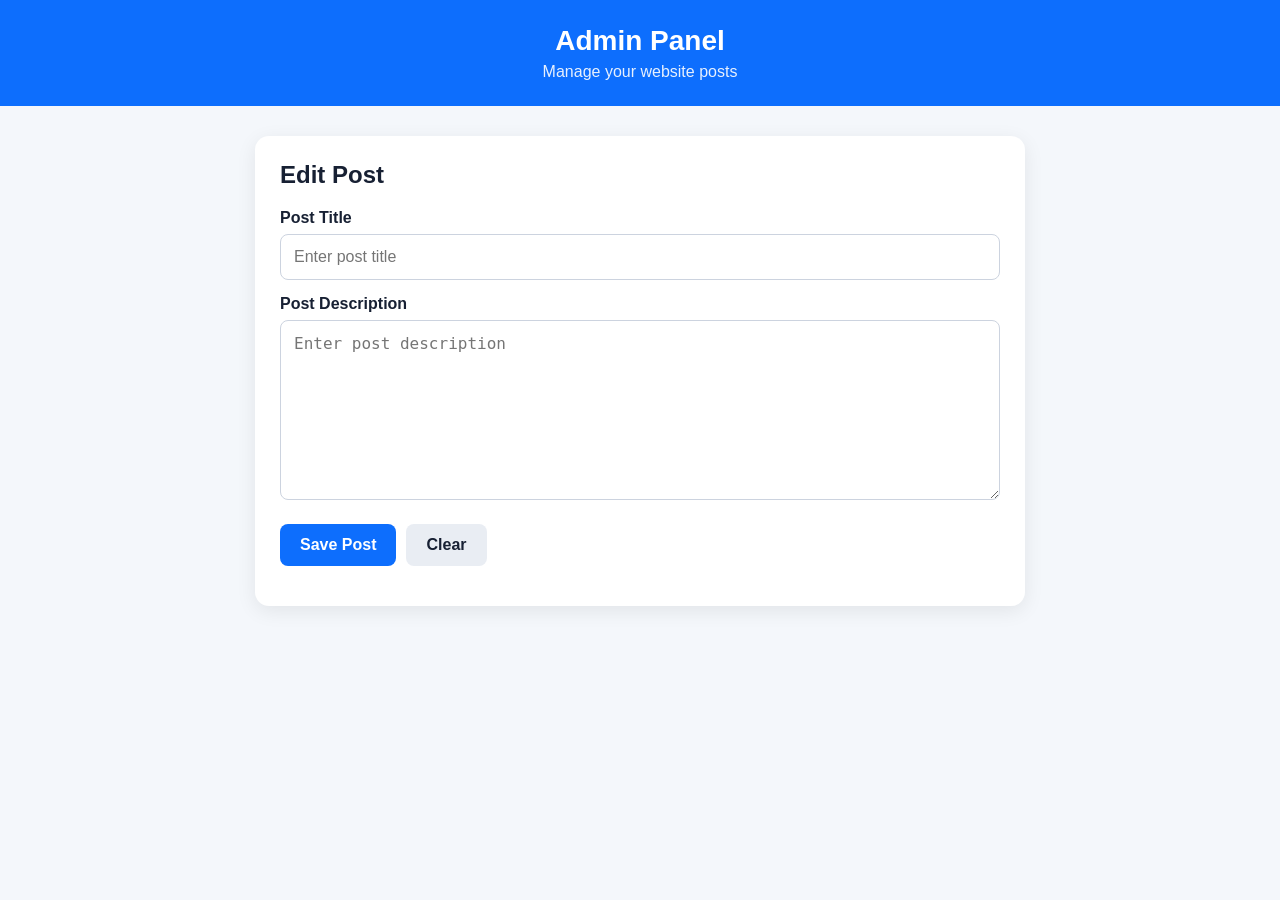
<file: admin/index.html>
<!DOCTYPE html>
<html lang="en">
<head>
  <meta charset="UTF-8">
  <meta name="viewport" content="width=device-width, initial-scale=1.0">

  <title>Admin Panel</title>

  <link rel="stylesheet" href="admin.css">
</head>

<body>

  <div class="admin-container">

    <header class="admin-header">
      <h1>Admin Panel</h1>
      <p>Manage your website posts</p>
    </header>

    <main class="admin-main">

      <section class="post-editor">

        <h2>Edit Post</h2>

        <label for="postTitle">Post Title</label>
        <input
          type="text"
          id="postTitle"
          placeholder="Enter post title"
        >

        <label for="postDescription">Post Description</label>
        <textarea
          id="postDescription"
          rows="8"
          placeholder="Enter post description"
        ></textarea>

        <div class="button-group">
          <button id="savePost">Save Post</button>
          <button id="clearPost">Clear</button>
        </div>

        <p id="statusMessage"></p>

      </section>

    </main>

  </div>

  <script src="admin.js"></script>

</body>
</html>
</file>
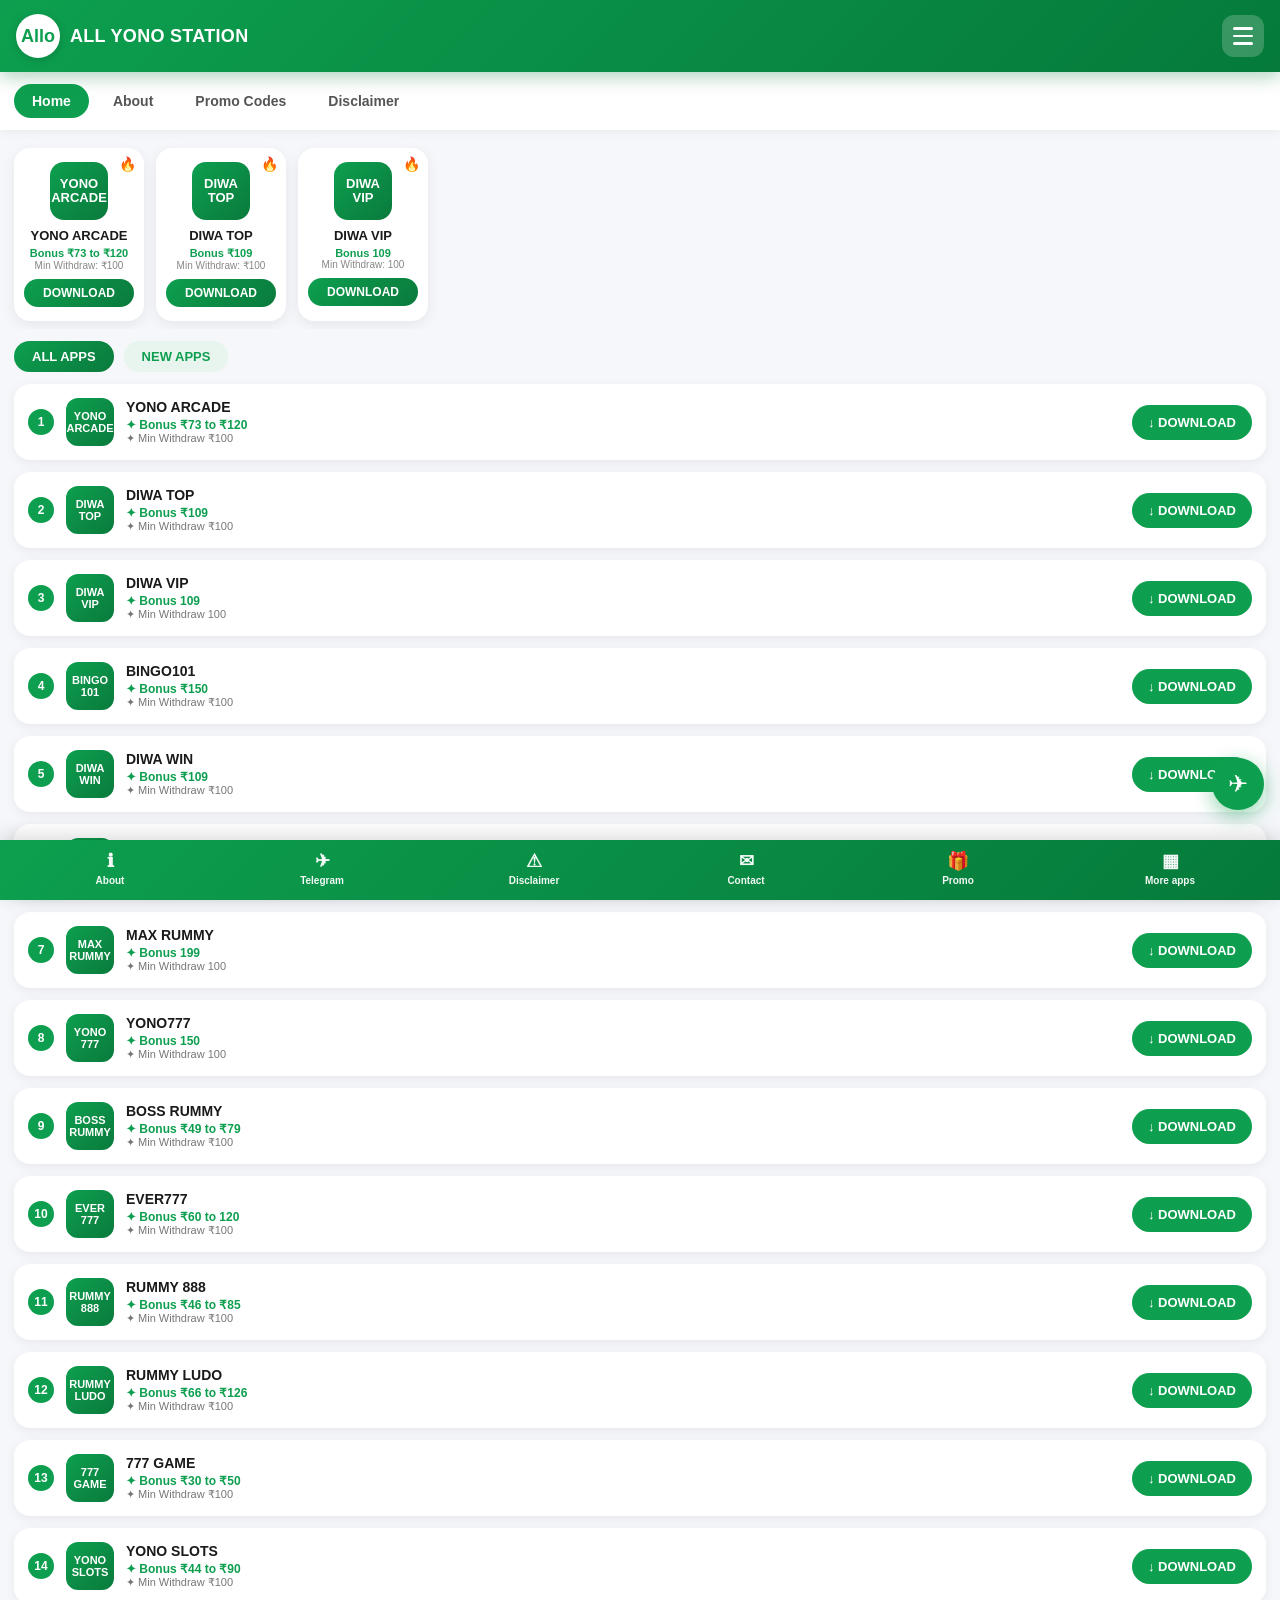
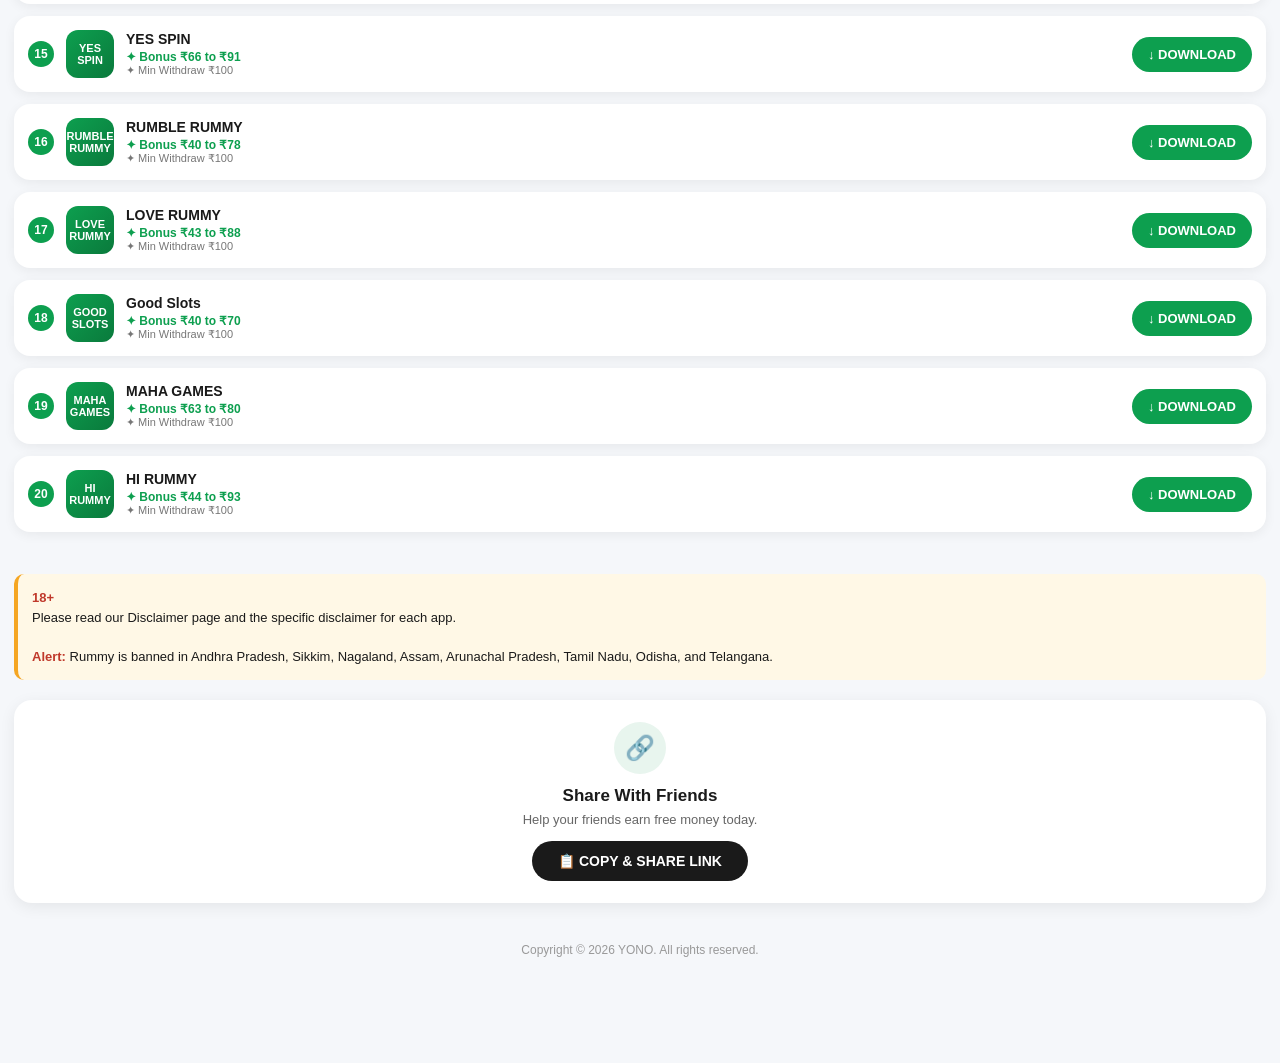
<file: allo-yono-green.html>
<!DOCTYPE html>
<html lang="en">
<head>
  <meta charset="UTF-8">
  <meta name="viewport" content="width=device-width, initial-scale=1.0, maximum-scale=1.0, user-scalable=no">
  <title>All Yono Station - Green</title>
  <style>
    * {
      box-sizing: border-box;
      margin: 0;
      padding: 0;
    }

    body {
      font-family: -apple-system, BlinkMacSystemFont, "Segoe UI", Roboto, Arial, sans-serif;
      background: #f5f7fa;
      color: #1a1a1a;
      padding-bottom: 90px;
    }

    /* Header - Green like photo */
    .header {
      background: linear-gradient(135deg, #0d9f4f, #057a3a);
      padding: 14px 16px;
      display: flex;
      align-items: center;
      justify-content: space-between;
      position: sticky;
      top: 0;
      z-index: 100;
      box-shadow: 0 4px 18px rgba(5, 122, 58, 0.35);
    }

    .logo-wrap {
      display: flex;
      align-items: center;
      gap: 10px;
    }

    .logo {
      width: 44px;
      height: 44px;
      border-radius: 50%;
      background: white;
      display: flex;
      align-items: center;
      justify-content: center;
      font-weight: 900;
      font-size: 18px;
      color: #0d9f4f;
      box-shadow: 0 2px 8px rgba(0,0,0,0.15);
    }

    .site-title {
      color: white;
      font-size: 18px;
      font-weight: 800;
      letter-spacing: 0.3px;
    }

    .menu-btn {
      width: 42px;
      height: 42px;
      border-radius: 12px;
      background: rgba(255,255,255,0.2);
      display: flex;
      flex-direction: column;
      justify-content: center;
      align-items: center;
      gap: 5px;
      border: none;
      cursor: pointer;
    }

    .menu-btn span {
      width: 20px;
      height: 2.5px;
      background: white;
      border-radius: 3px;
    }

    /* Nav tabs */
    .nav {
      background: white;
      display: flex;
      gap: 6px;
      padding: 12px 14px;
      overflow-x: auto;
      box-shadow: 0 2px 10px rgba(0,0,0,0.06);
      position: sticky;
      top: 72px;
      z-index: 90;
    }

    .nav a {
      text-decoration: none;
      padding: 9px 18px;
      border-radius: 25px;
      font-size: 14px;
      font-weight: 700;
      color: #555;
      white-space: nowrap;
      transition: 0.2s;
    }

    .nav a.active {
      background: #0d9f4f;
      color: white;
    }

    /* Featured cards */
    .featured {
      display: flex;
      gap: 12px;
      padding: 18px 14px 8px;
      overflow-x: auto;
    }

    .feat-card {
      min-width: 130px;
      background: white;
      border-radius: 16px;
      padding: 14px 10px;
      text-align: center;
      box-shadow: 0 4px 14px rgba(0,0,0,0.07);
      position: relative;
    }

    .feat-card .flame {
      position: absolute;
      top: 8px;
      right: 8px;
      font-size: 14px;
    }

    .feat-card .app-icon {
      width: 58px;
      height: 58px;
      border-radius: 14px;
      margin: 0 auto 8px;
      background: linear-gradient(135deg, #0d9f4f, #0a7a3c);
      display: flex;
      align-items: center;
      justify-content: center;
      color: white;
      font-weight: 900;
      font-size: 13px;
      text-align: center;
      line-height: 1.1;
    }

    .feat-card h4 {
      font-size: 13px;
      margin-bottom: 4px;
    }

    .feat-card .bonus {
      font-size: 11px;
      color: #0d9f4f;
      font-weight: 600;
    }

    .feat-card .minw {
      font-size: 10px;
      color: #888;
      margin-bottom: 8px;
    }

    .feat-card .dl-btn {
      display: block;
      background: linear-gradient(135deg, #0d9f4f, #0a7a3c);
      color: white;
      border: none;
      border-radius: 20px;
      padding: 7px 0;
      font-size: 12px;
      font-weight: 700;
      text-decoration: none;
    }

    /* Section tabs */
    .section-tabs {
      display: flex;
      gap: 10px;
      padding: 12px 14px;
    }

    .sec-tab {
      padding: 8px 18px;
      border-radius: 20px;
      font-size: 13px;
      font-weight: 700;
      border: none;
      cursor: pointer;
    }

    .sec-tab.active {
      background: linear-gradient(135deg, #0d9f4f, #0a7a3c);
      color: white;
    }

    .sec-tab:not(.active) {
      background: #e8f5ee;
      color: #0d9f4f;
    }

    /* App list */
    .app-list {
      padding: 0 14px 20px;
    }

    .app-item {
      background: white;
      border-radius: 16px;
      padding: 14px;
      display: flex;
      align-items: center;
      gap: 12px;
      margin-bottom: 12px;
      box-shadow: 0 3px 12px rgba(0,0,0,0.06);
    }

    .app-num {
      width: 26px;
      height: 26px;
      border-radius: 50%;
      background: #0d9f4f;
      color: white;
      font-size: 12px;
      font-weight: 800;
      display: flex;
      align-items: center;
      justify-content: center;
      flex-shrink: 0;
    }

    .app-icon-sm {
      width: 48px;
      height: 48px;
      border-radius: 12px;
      background: linear-gradient(135deg, #0d9f4f, #0a7a3c);
      display: flex;
      align-items: center;
      justify-content: center;
      color: white;
      font-weight: 900;
      font-size: 11px;
      text-align: center;
      line-height: 1.1;
      flex-shrink: 0;
    }

    .app-info {
      flex: 1;
      min-width: 0;
    }

    .app-info h3 {
      font-size: 14px;
      font-weight: 800;
      margin-bottom: 3px;
    }

    .app-info .bonus {
      font-size: 12px;
      color: #0d9f4f;
      font-weight: 600;
    }

    .app-info .minw {
      font-size: 11px;
      color: #777;
    }

    .dl-btn-main {
      background: #0d9f4f;
      color: white;
      border: none;
      border-radius: 22px;
      padding: 10px 16px;
      font-size: 13px;
      font-weight: 700;
      text-decoration: none;
      white-space: nowrap;
      display: flex;
      align-items: center;
      gap: 5px;
    }

    /* Bottom sections */
    .notice {
      margin: 10px 14px 20px;
      background: #fff8e6;
      border-left: 4px solid #f5a623;
      border-radius: 10px;
      padding: 14px;
      font-size: 13px;
      line-height: 1.5;
    }

    .notice strong {
      color: #c0392b;
    }

    .share-box {
      margin: 0 14px 24px;
      background: white;
      border-radius: 18px;
      padding: 22px 18px;
      text-align: center;
      box-shadow: 0 4px 16px rgba(0,0,0,0.07);
    }

    .share-box .icon {
      width: 52px;
      height: 52px;
      border-radius: 50%;
      background: #e8f5ee;
      display: flex;
      align-items: center;
      justify-content: center;
      margin: 0 auto 12px;
      font-size: 24px;
      color: #0d9f4f;
    }

    .share-box h3 {
      font-size: 17px;
      margin-bottom: 6px;
    }

    .share-box p {
      font-size: 13px;
      color: #666;
      margin-bottom: 14px;
    }

    .share-btn {
      display: inline-flex;
      align-items: center;
      gap: 8px;
      background: #1a1a1a;
      color: white;
      border: none;
      border-radius: 28px;
      padding: 12px 26px;
      font-size: 14px;
      font-weight: 700;
      text-decoration: none;
      cursor: pointer;
    }

    .footer {
      text-align: center;
      padding: 16px;
      font-size: 12px;
      color: #999;
    }

    /* Floating Telegram */
    .float-tg {
      position: fixed;
      bottom: 90px;
      right: 16px;
      width: 52px;
      height: 52px;
      border-radius: 50%;
      background: #0d9f4f;
      color: white;
      display: flex;
      align-items: center;
      justify-content: center;
      font-size: 24px;
      box-shadow: 0 6px 20px rgba(13, 159, 79, 0.45);
      text-decoration: none;
      z-index: 80;
    }

    /* Bottom nav */
    .bottom-nav {
      position: fixed;
      bottom: 0;
      left: 0;
      right: 0;
      background: linear-gradient(135deg, #0d9f4f, #057a3a);
      display: grid;
      grid-template-columns: repeat(6, 1fr);
      padding: 10px 4px 14px;
      z-index: 100;
      box-shadow: 0 -4px 20px rgba(0,0,0,0.15);
    }

    .bottom-nav a {
      display: flex;
      flex-direction: column;
      align-items: center;
      gap: 3px;
      color: white;
      text-decoration: none;
      font-size: 10px;
      font-weight: 600;
      opacity: 0.95;
    }

    .bottom-nav a span.icon {
      font-size: 18px;
    }

    /* Page sections (hidden by default) */
    .page {
      display: none;
    }

    .page.active {
      display: block;
    }

    .about-content, .promo-content, .disc-content {
      padding: 20px 16px;
    }

    .about-content h2, .promo-content h2, .disc-content h2 {
      font-size: 22px;
      margin-bottom: 14px;
      color: #0d9f4f;
    }

    .about-content p, .disc-content p {
      font-size: 14px;
      line-height: 1.65;
      margin-bottom: 12px;
      color: #333;
    }

    .promo-card {
      background: white;
      border-radius: 16px;
      padding: 18px;
      margin-bottom: 14px;
      box-shadow: 0 3px 12px rgba(0,0,0,0.06);
      text-align: center;
    }

    .promo-card h3 {
      color: #0d9f4f;
      font-size: 16px;
      margin-bottom: 8px;
    }

    .promo-card p {
      font-size: 13px;
      color: #555;
      margin-bottom: 12px;
    }

    .join-btn {
      display: inline-block;
      background: #0d9f4f;
      color: white;
      padding: 12px 28px;
      border-radius: 28px;
      font-weight: 700;
      text-decoration: none;
      font-size: 14px;
    }
  </style>
</head>
<body>

  <!-- Header -->
  <header class="header">
    <div class="logo-wrap">
      <div class="logo">Allo</div>
      <div class="site-title">ALL YONO STATION</div>
    </div>
    <button class="menu-btn" onclick="toggleMenu()">
      <span></span>
      <span></span>
      <span></span>
    </button>
  </header>

  <!-- Nav -->
  <nav class="nav" id="mainNav">
    <a href="#" class="active" onclick="showPage('home', this)">Home</a>
    <a href="#" onclick="showPage('about', this)">About</a>
    <a href="#" onclick="showPage('promo', this)">Promo Codes</a>
    <a href="#" onclick="showPage('disclaimer', this)">Disclaimer</a>
  </nav>

  <!-- HOME PAGE -->
  <div id="home" class="page active">

    <!-- Featured top 3 -->
    <div class="featured">
      <div class="feat-card">
        <span class="flame">🔥</span>
        <div class="app-icon">YONO<br>ARCADE</div>
        <h4>YONO ARCADE</h4>
        <div class="bonus">Bonus ₹73 to ₹120</div>
        <div class="minw">Min Withdraw: ₹100</div>
        <a href="#" class="dl-btn" onclick="alert('Download YONO ARCADE'); return false;">DOWNLOAD</a>
      </div>
      <div class="feat-card">
        <span class="flame">🔥</span>
        <div class="app-icon">DIWA<br>TOP</div>
        <h4>DIWA TOP</h4>
        <div class="bonus">Bonus ₹109</div>
        <div class="minw">Min Withdraw: ₹100</div>
        <a href="#" class="dl-btn" onclick="alert('Download DIWA TOP'); return false;">DOWNLOAD</a>
      </div>
      <div class="feat-card">
        <span class="flame">🔥</span>
        <div class="app-icon">DIWA<br>VIP</div>
        <h4>DIWA VIP</h4>
        <div class="bonus">Bonus 109</div>
        <div class="minw">Min Withdraw: 100</div>
        <a href="#" class="dl-btn" onclick="alert('Download DIWA VIP'); return false;">DOWNLOAD</a>
      </div>
    </div>

    <!-- Section tabs -->
    <div class="section-tabs">
      <button class="sec-tab active">ALL APPS</button>
      <button class="sec-tab">NEW APPS</button>
    </div>

    <!-- Full App List (data from allyonostation.com) -->
    <div class="app-list">
      <div class="app-item">
        <div class="app-num">1</div>
        <div class="app-icon-sm">YONO<br>ARCADE</div>
        <div class="app-info">
          <h3>YONO ARCADE</h3>
          <div class="bonus">✦ Bonus ₹73 to ₹120</div>
          <div class="minw">✦ Min Withdraw ₹100</div>
        </div>
        <a href="#" class="dl-btn-main" onclick="alert('Download YONO ARCADE'); return false;">↓ DOWNLOAD</a>
      </div>

      <div class="app-item">
        <div class="app-num">2</div>
        <div class="app-icon-sm">DIWA<br>TOP</div>
        <div class="app-info">
          <h3>DIWA TOP</h3>
          <div class="bonus">✦ Bonus ₹109</div>
          <div class="minw">✦ Min Withdraw ₹100</div>
        </div>
        <a href="#" class="dl-btn-main" onclick="alert('Download DIWA TOP'); return false;">↓ DOWNLOAD</a>
      </div>

      <div class="app-item">
        <div class="app-num">3</div>
        <div class="app-icon-sm">DIWA<br>VIP</div>
        <div class="app-info">
          <h3>DIWA VIP</h3>
          <div class="bonus">✦ Bonus 109</div>
          <div class="minw">✦ Min Withdraw 100</div>
        </div>
        <a href="#" class="dl-btn-main" onclick="alert('Download DIWA VIP'); return false;">↓ DOWNLOAD</a>
      </div>

      <div class="app-item">
        <div class="app-num">4</div>
        <div class="app-icon-sm">BINGO<br>101</div>
        <div class="app-info">
          <h3>BINGO101</h3>
          <div class="bonus">✦ Bonus ₹150</div>
          <div class="minw">✦ Min Withdraw ₹100</div>
        </div>
        <a href="#" class="dl-btn-main" onclick="alert('Download BINGO101'); return false;">↓ DOWNLOAD</a>
      </div>

      <div class="app-item">
        <div class="app-num">5</div>
        <div class="app-icon-sm">DIWA<br>WIN</div>
        <div class="app-info">
          <h3>DIWA WIN</h3>
          <div class="bonus">✦ Bonus ₹109</div>
          <div class="minw">✦ Min Withdraw ₹100</div>
        </div>
        <a href="#" class="dl-btn-main" onclick="alert('Download DIWA WIN'); return false;">↓ DOWNLOAD</a>
      </div>

      <div class="app-item">
        <div class="app-num">6</div>
        <div class="app-icon-sm">DIWA<br>GAMES</div>
        <div class="app-info">
          <h3>DIWA GAMES</h3>
          <div class="bonus">✦ Bonus ₹109</div>
          <div class="minw">✦ Min Withdraw ₹100</div>
        </div>
        <a href="#" class="dl-btn-main" onclick="alert('Download DIWA GAMES'); return false;">↓ DOWNLOAD</a>
      </div>

      <div class="app-item">
        <div class="app-num">7</div>
        <div class="app-icon-sm">MAX<br>RUMMY</div>
        <div class="app-info">
          <h3>MAX RUMMY</h3>
          <div class="bonus">✦ Bonus 199</div>
          <div class="minw">✦ Min Withdraw 100</div>
        </div>
        <a href="#" class="dl-btn-main" onclick="alert('Download MAX RUMMY'); return false;">↓ DOWNLOAD</a>
      </div>

      <div class="app-item">
        <div class="app-num">8</div>
        <div class="app-icon-sm">YONO<br>777</div>
        <div class="app-info">
          <h3>YONO777</h3>
          <div class="bonus">✦ Bonus 150</div>
          <div class="minw">✦ Min Withdraw 100</div>
        </div>
        <a href="#" class="dl-btn-main" onclick="alert('Download YONO777'); return false;">↓ DOWNLOAD</a>
      </div>

      <div class="app-item">
        <div class="app-num">9</div>
        <div class="app-icon-sm">BOSS<br>RUMMY</div>
        <div class="app-info">
          <h3>BOSS RUMMY</h3>
          <div class="bonus">✦ Bonus ₹49 to ₹79</div>
          <div class="minw">✦ Min Withdraw ₹100</div>
        </div>
        <a href="#" class="dl-btn-main" onclick="alert('Download BOSS RUMMY'); return false;">↓ DOWNLOAD</a>
      </div>

      <div class="app-item">
        <div class="app-num">10</div>
        <div class="app-icon-sm">EVER<br>777</div>
        <div class="app-info">
          <h3>EVER777</h3>
          <div class="bonus">✦ Bonus ₹60 to 120</div>
          <div class="minw">✦ Min Withdraw ₹100</div>
        </div>
        <a href="#" class="dl-btn-main" onclick="alert('Download EVER777'); return false;">↓ DOWNLOAD</a>
      </div>

      <div class="app-item">
        <div class="app-num">11</div>
        <div class="app-icon-sm">RUMMY<br>888</div>
        <div class="app-info">
          <h3>RUMMY 888</h3>
          <div class="bonus">✦ Bonus ₹46 to ₹85</div>
          <div class="minw">✦ Min Withdraw ₹100</div>
        </div>
        <a href="#" class="dl-btn-main" onclick="alert('Download RUMMY 888'); return false;">↓ DOWNLOAD</a>
      </div>

      <div class="app-item">
        <div class="app-num">12</div>
        <div class="app-icon-sm">RUMMY<br>LUDO</div>
        <div class="app-info">
          <h3>RUMMY LUDO</h3>
          <div class="bonus">✦ Bonus ₹66 to ₹126</div>
          <div class="minw">✦ Min Withdraw ₹100</div>
        </div>
        <a href="#" class="dl-btn-main" onclick="alert('Download RUMMY LUDO'); return false;">↓ DOWNLOAD</a>
      </div>

      <div class="app-item">
        <div class="app-num">13</div>
        <div class="app-icon-sm">777<br>GAME</div>
        <div class="app-info">
          <h3>777 GAME</h3>
          <div class="bonus">✦ Bonus ₹30 to ₹50</div>
          <div class="minw">✦ Min Withdraw ₹100</div>
        </div>
        <a href="#" class="dl-btn-main" onclick="alert('Download 777 GAME'); return false;">↓ DOWNLOAD</a>
      </div>

      <div class="app-item">
        <div class="app-num">14</div>
        <div class="app-icon-sm">YONO<br>SLOTS</div>
        <div class="app-info">
          <h3>YONO SLOTS</h3>
          <div class="bonus">✦ Bonus ₹44 to ₹90</div>
          <div class="minw">✦ Min Withdraw ₹100</div>
        </div>
        <a href="#" class="dl-btn-main" onclick="alert('Download YONO SLOTS'); return false;">↓ DOWNLOAD</a>
      </div>

      <div class="app-item">
        <div class="app-num">15</div>
        <div class="app-icon-sm">YES<br>SPIN</div>
        <div class="app-info">
          <h3>YES SPIN</h3>
          <div class="bonus">✦ Bonus ₹66 to ₹91</div>
          <div class="minw">✦ Min Withdraw ₹100</div>
        </div>
        <a href="#" class="dl-btn-main" onclick="alert('Download YES SPIN'); return false;">↓ DOWNLOAD</a>
      </div>

      <div class="app-item">
        <div class="app-num">16</div>
        <div class="app-icon-sm">RUMBLE<br>RUMMY</div>
        <div class="app-info">
          <h3>RUMBLE RUMMY</h3>
          <div class="bonus">✦ Bonus ₹40 to ₹78</div>
          <div class="minw">✦ Min Withdraw ₹100</div>
        </div>
        <a href="#" class="dl-btn-main" onclick="alert('Download RUMBLE RUMMY'); return false;">↓ DOWNLOAD</a>
      </div>

      <div class="app-item">
        <div class="app-num">17</div>
        <div class="app-icon-sm">LOVE<br>RUMMY</div>
        <div class="app-info">
          <h3>LOVE RUMMY</h3>
          <div class="bonus">✦ Bonus ₹43 to ₹88</div>
          <div class="minw">✦ Min Withdraw ₹100</div>
        </div>
        <a href="#" class="dl-btn-main" onclick="alert('Download LOVE RUMMY'); return false;">↓ DOWNLOAD</a>
      </div>

      <div class="app-item">
        <div class="app-num">18</div>
        <div class="app-icon-sm">GOOD<br>SLOTS</div>
        <div class="app-info">
          <h3>Good Slots</h3>
          <div class="bonus">✦ Bonus ₹40 to ₹70</div>
          <div class="minw">✦ Min Withdraw ₹100</div>
        </div>
        <a href="#" class="dl-btn-main" onclick="alert('Download Good Slots'); return false;">↓ DOWNLOAD</a>
      </div>

      <div class="app-item">
        <div class="app-num">19</div>
        <div class="app-icon-sm">MAHA<br>GAMES</div>
        <div class="app-info">
          <h3>MAHA GAMES</h3>
          <div class="bonus">✦ Bonus ₹63 to ₹80</div>
          <div class="minw">✦ Min Withdraw ₹100</div>
        </div>
        <a href="#" class="dl-btn-main" onclick="alert('Download MAHA GAMES'); return false;">↓ DOWNLOAD</a>
      </div>

      <div class="app-item">
        <div class="app-num">20</div>
        <div class="app-icon-sm">HI<br>RUMMY</div>
        <div class="app-info">
          <h3>HI RUMMY</h3>
          <div class="bonus">✦ Bonus ₹44 to ₹93</div>
          <div class="minw">✦ Min Withdraw ₹100</div>
        </div>
        <a href="#" class="dl-btn-main" onclick="alert('Download HI RUMMY'); return false;">↓ DOWNLOAD</a>
      </div>
    </div>

    <!-- Notice -->
    <div class="notice">
      <strong>18+</strong><br>
      Please read our Disclaimer page and the specific disclaimer for each app.<br><br>
      <strong>Alert:</strong> Rummy is banned in Andhra Pradesh, Sikkim, Nagaland, Assam, Arunachal Pradesh, Tamil Nadu, Odisha, and Telangana.
    </div>

    <!-- Share -->
    <div class="share-box">
      <div class="icon">🔗</div>
      <h3>Share With Friends</h3>
      <p>Help your friends earn free money today.</p>
      <button class="share-btn" onclick="copyLink()">📋 COPY & SHARE LINK</button>
    </div>

    <div class="footer">
      Copyright © 2026 YONO. All rights reserved.
    </div>
  </div>

  <!-- ABOUT PAGE -->
  <div id="about" class="page">
    <div class="about-content">
      <h2>About US</h2>
      <p><strong>Welcome to our platform,</strong> a comprehensive digital hub proudly created on January 01, 2026, with a clear vision to transform and elevate the way people interact with technology in their daily lives. Our platform is built with passion, innovation, and a deep understanding of modern digital needs. We aim to create an ecosystem where users can explore, discover, and access a wide range of applications effortlessly.</p>
      <p>In today’s fast-paced world, convenience and accessibility are essential, and we strive to deliver both in the most efficient way possible. At the core of our mission lies a strong commitment to empowering users.</p>
      <p>We focus on simplicity and usability. Our interface is clean and easy to navigate. Users can quickly search, discover, and download apps without any hassle.</p>
      <p>Security is another major pillar of our platform. We ensure that every application available meets safety standards. User data protection is always our top priority.</p>
      <p>Thanks for using allyonostation.com — we'll wait for your next visit 👀</p>
    </div>
  </div>

  <!-- PROMO PAGE -->
  <div id="promo" class="page">
    <div class="promo-content">
      <h2>Promo Codes</h2>
      <div class="promo-card">
        <h3>Claim Daily upto 100rs Code.</h3>
      </div>
      <div class="promo-card">
        <h3>Claim Daily upto 50rs Voucher Game Code.</h3>
      </div>
      <div class="promo-card">
        <p>JOIN OUR OFFICIAL YONOS CODES CHANNEL TO CLAIM DAILY CODES AND BIG VOUCHERS.</p>
        <p>ALL TIME CODES COMING OF ALL YONO APPS SO MUST DOWNLOAD ALL YONO APPS FROM OUR SITE TO INCREASE YOUR EARNING.</p>
        <a href="https://t.me/+3mUXD3RPAANhMDZl" class="join-btn" target="_blank">✈ JOIN NOW</a>
      </div>
    </div>
  </div>

  <!-- DISCLAIMER PAGE -->
  <div id="disclaimer" class="page">
    <div class="disc-content">
      <h2>Disclaimer</h2>
      <p><strong>User Responsibility and Financial Risk</strong></p>
      <p><strong>Risk of Financial Activities</strong><br>
      The Apps, particularly those involving financial transactions like betting games or investment platforms, may carry inherent risks including the potential for significant financial loss. You are solely responsible for any financial outcomes resulting from using these Apps.</p>
      <p><strong>Informed Decision-Making</strong><br>
      We strongly encourage you to thoroughly research and understand each App, especially those involving financial risks, before using them. This includes seeking advice from financial professionals if needed.</p>
      <p><strong>No Endorsement of Financial Strategies</strong><br>
      Our platform does not endorse any specific financial strategies, nor do we guarantee their success.</p>
      <p><strong>Age Restrictions</strong><br>
      Some Apps are designed for use by individuals above 18 years. You must comply with these age restrictions.</p>
      <p><strong>Compliance with Local Laws</strong><br>
      It is your responsibility to ensure that your use of any App complies with local laws and regulations.</p>
      <p><strong>allyonostation.com does not run or own the apps listed here.</strong> The rummy apps can be addictive and financially risky, so use them carefully. Only for users aged 18+.</p>
      <p><strong>Alert:</strong> Rummy is banned in Andhra Pradesh, Sikkim, Nagaland, Assam, Arunachal Pradesh, Tamil Nadu, Odisha, and Telangana.</p>
    </div>
  </div>

  <!-- Floating Telegram -->
  <a href="https://t.me/+3mUXD3RPAANhMDZl" class="float-tg" target="_blank">✈</a>

  <!-- Bottom Navigation -->
  <nav class="bottom-nav">
    <a href="#" onclick="showPage('about', document.querySelectorAll('.nav a')[1]); return false;">
      <span class="icon">ℹ</span>
      About
    </a>
    <a href="https://t.me/+3mUXD3RPAANhMDZl" target="_blank">
      <span class="icon">✈</span>
      Telegram
    </a>
    <a href="#" onclick="showPage('disclaimer', document.querySelectorAll('.nav a')[3]); return false;">
      <span class="icon">⚠</span>
      Disclaimer
    </a>
    <a href="#" onclick="alert('Contact coming soon'); return false;">
      <span class="icon">✉</span>
      Contact
    </a>
    <a href="#" onclick="showPage('promo', document.querySelectorAll('.nav a')[2]); return false;">
      <span class="icon">🎁</span>
      Promo
    </a>
    <a href="#" onclick="showPage('home', document.querySelectorAll('.nav a')[0]); return false;">
      <span class="icon">▦</span>
      More apps
    </a>
  </nav>

  <script>
    function showPage(id, el) {
      document.querySelectorAll('.page').forEach(p => p.classList.remove('active'));
      document.getElementById(id).classList.add('active');
      document.querySelectorAll('.nav a').forEach(a => a.classList.remove('active'));
      if (el) el.classList.add('active');
      window.scrollTo(0, 0);
    }

    function copyLink() {
      navigator.clipboard.writeText(window.location.href).then(() => {
        alert('Link copied! Share with friends.');
      }).catch(() => {
        alert('Link: ' + window.location.href);
      });
    }

    function toggleMenu() {
      alert('Menu: Home | About | Promo Codes | Disclaimer');
    }
  </script>
</body>
</html>
</file>
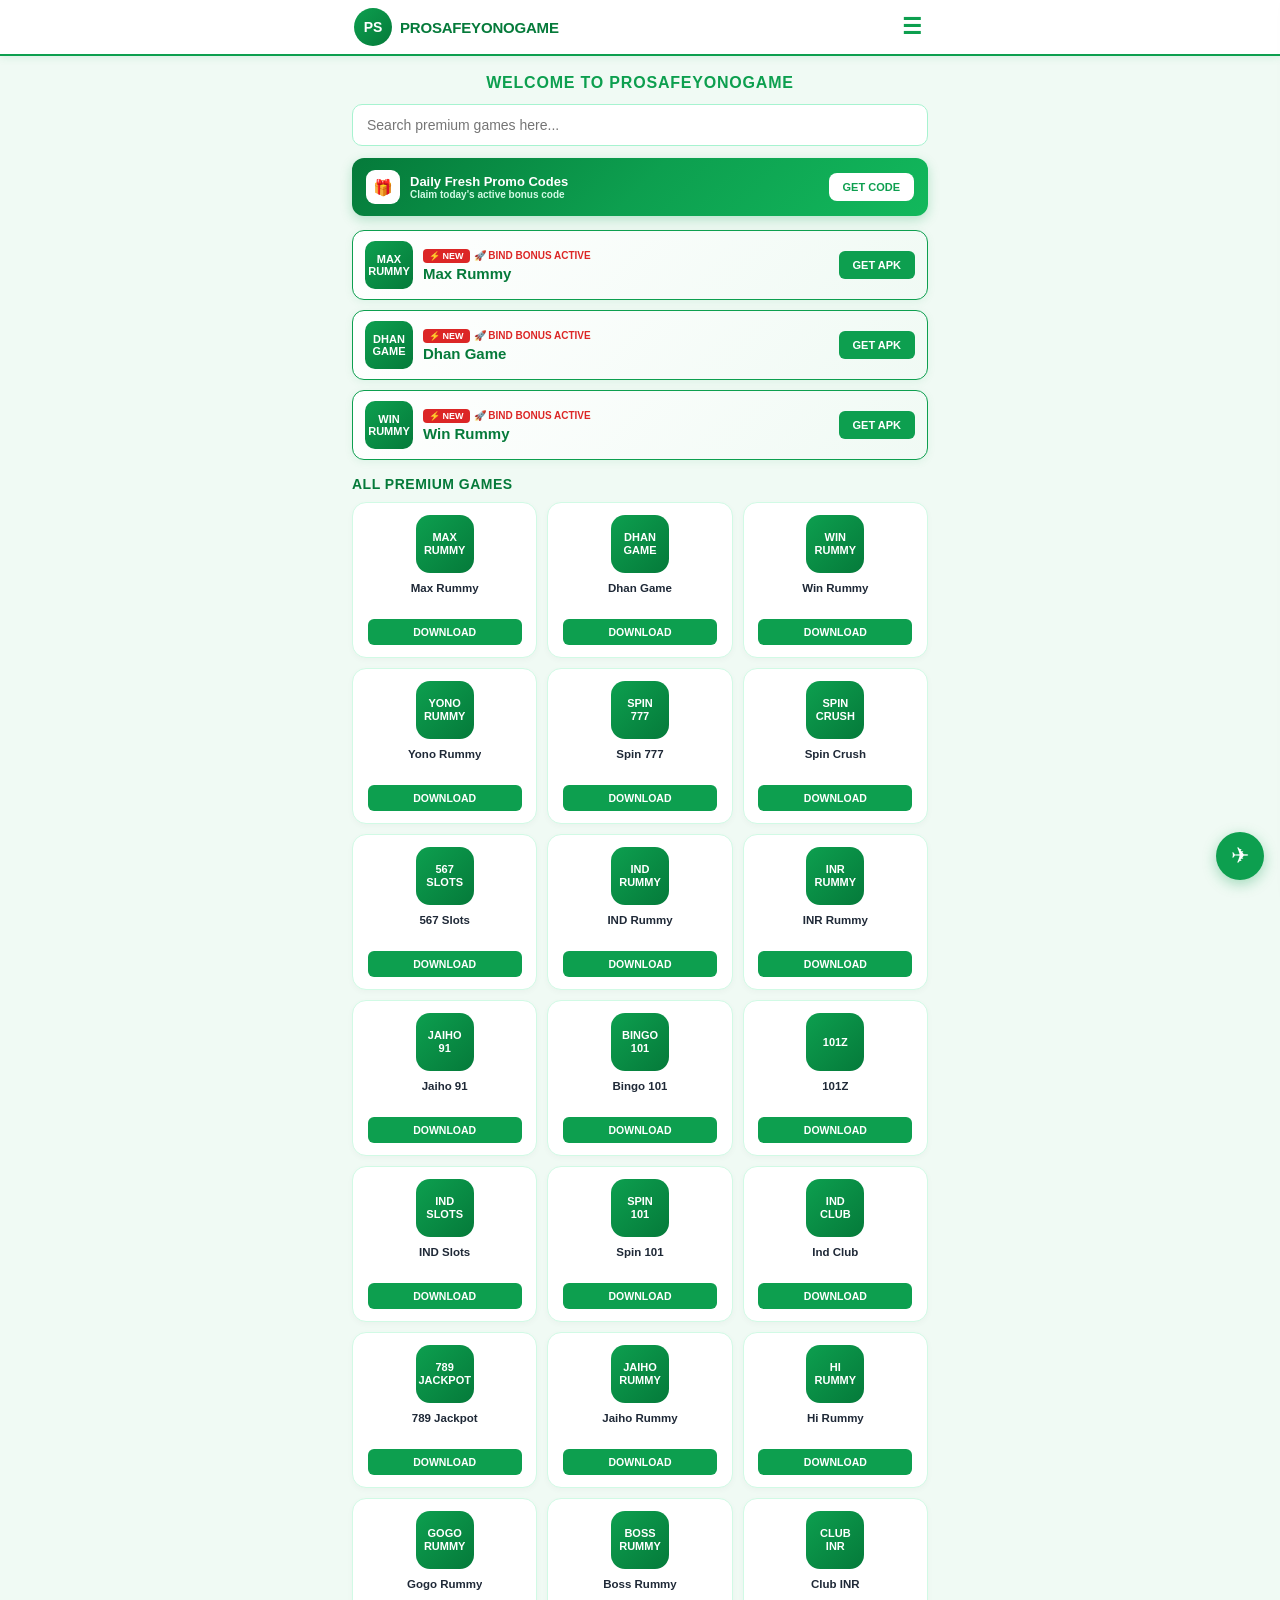
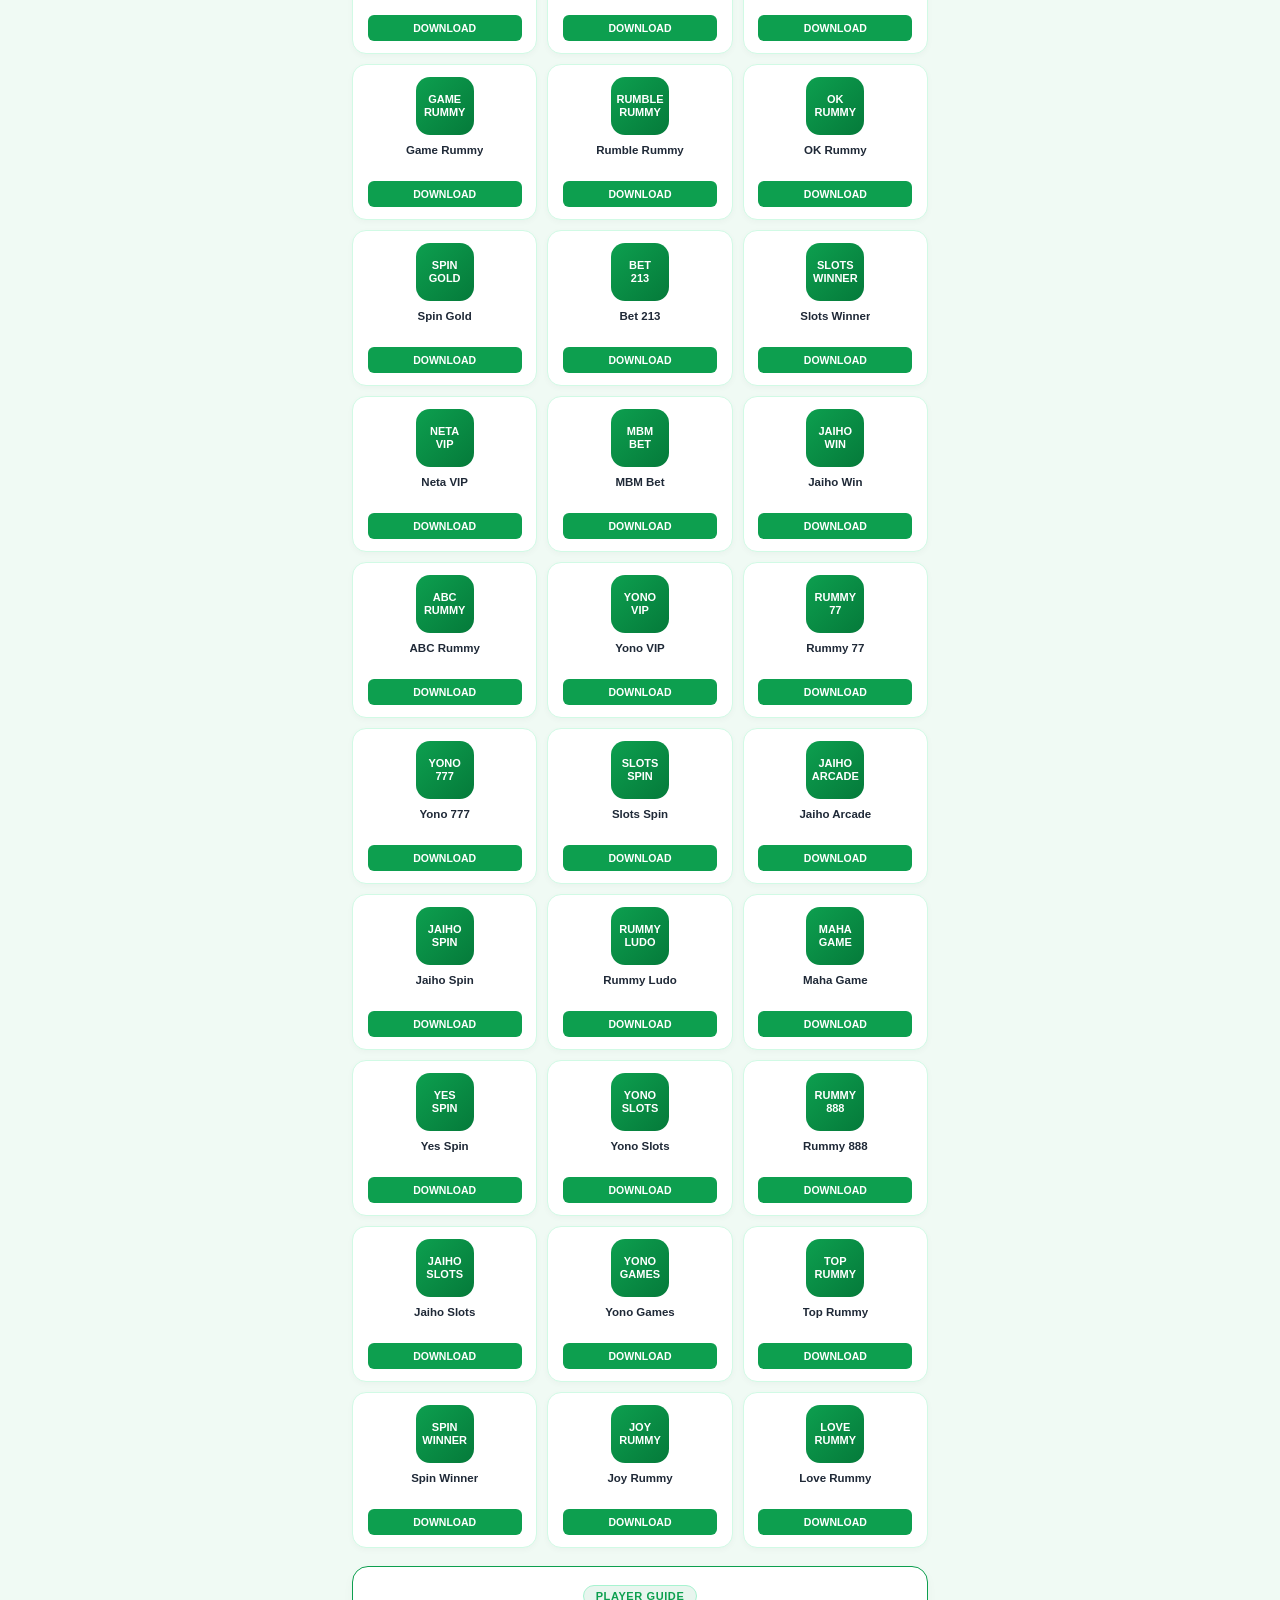
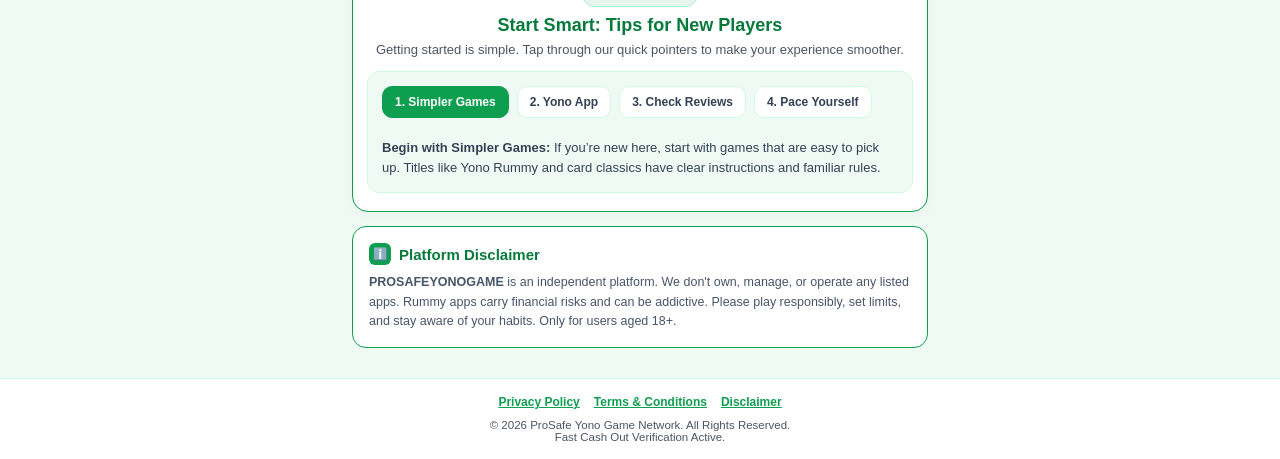
<file: prosafeyono-green.html>
<!DOCTYPE html>
<html lang="en">
<head>
  <meta charset="UTF-8">
  <meta name="viewport" content="width=device-width, initial-scale=1.0">
  <title>All Yono Games - ProSafe Green</title>
  <style>
    * { box-sizing: border-box; margin: 0; padding: 0; font-family: -apple-system, BlinkMacSystemFont, "Segoe UI", Roboto, sans-serif; }
    html { scroll-behavior: smooth; }
    body { background: #f0faf4; color: #111827; min-height: 100vh; display: flex; flex-direction: column; overflow-x: hidden; }

    /* Header - Green */
    header {
      background: #ffffff;
      border-bottom: 2px solid #0d9f4f;
      position: sticky;
      top: 0;
      z-index: 100;
      box-shadow: 0 2px 8px rgba(13,159,79,0.1);
    }
    .nav-container {
      max-width: 600px;
      margin: 0 auto;
      display: flex;
      align-items: center;
      justify-content: space-between;
      padding: 8px 14px;
    }
    .nav-left-brand {
      display: flex;
      align-items: center;
      gap: 8px;
      text-decoration: none;
    }
    .logo-circle {
      width: 38px;
      height: 38px;
      border-radius: 50%;
      background: linear-gradient(135deg, #0d9f4f, #057a3a);
      color: white;
      display: flex;
      align-items: center;
      justify-content: center;
      font-weight: 900;
      font-size: 14px;
    }
    .site-brand-name {
      font-size: 15px;
      font-weight: 800;
      color: #057a3a;
      letter-spacing: -0.2px;
    }
    .menu-toggle-btn {
      background: none;
      border: none;
      color: #0d9f4f;
      font-size: 22px;
      font-weight: bold;
      cursor: pointer;
      padding: 4px;
    }

    /* Sidebar */
    .sidebar-panel {
      position: fixed;
      top: 0;
      right: -280px;
      width: 260px;
      height: 100vh;
      background: #ffffff;
      box-shadow: -4px 0 20px rgba(0,0,0,0.1);
      z-index: 200;
      transition: right 0.25s linear;
      padding: 20px;
      border-left: 2px solid #0d9f4f;
    }
    .sidebar-header {
      display: flex;
      justify-content: space-between;
      align-items: center;
      margin-bottom: 20px;
      border-bottom: 1px solid #e5e7eb;
      padding-bottom: 10px;
    }
    .sidebar-title { font-size: 15px; font-weight: 700; color: #057a3a; text-transform: uppercase; }
    .sidebar-close { background: none; border: none; color: #111; font-size: 24px; cursor: pointer; }
    .sidebar-link {
      display: block;
      color: #374151;
      font-size: 14px;
      font-weight: 600;
      text-decoration: none;
      padding: 10px 12px;
      border-radius: 8px;
      margin-bottom: 8px;
      background: #f0faf4;
      border: 1px solid transparent;
      cursor: pointer;
      text-align: left;
      width: 100%;
    }
    .sidebar-link:hover { background: #e8f5ee; border-color: #a7f3d0; color: #0d9f4f; }

    main { flex: 1; width: 100%; max-width: 600px; margin: 0 auto; padding: 12px; }

    /* Welcome */
    .welcome-heading {
      text-align: center;
      font-size: 16px;
      font-weight: 900;
      text-transform: uppercase;
      letter-spacing: 0.8px;
      margin: 6px 0 12px 0;
      color: #0d9f4f;
    }

    /* Search */
    .search-box-wrapper { margin-bottom: 12px; }
    .search-input-field {
      width: 100%;
      padding: 12px 14px;
      background: #ffffff;
      border: 1.5px solid #a7f3d0;
      border-radius: 10px;
      color: #111827;
      font-size: 14px;
      outline: none;
    }
    .search-input-field:focus { border-color: #0d9f4f; }

    /* Promo strip */
    .hero-promo-strip {
      background: linear-gradient(135deg, #057a3a 0%, #0d9f4f 50%, #12b85c 100%);
      border-radius: 12px;
      padding: 12px 14px;
      margin: 10px 0 14px 0;
      display: flex;
      align-items: center;
      justify-content: space-between;
      gap: 8px;
      box-shadow: 0 4px 12px rgba(13,159,79,0.25);
    }
    .promo-left-flex { display: flex; align-items: center; gap: 10px; }
    .promo-gift-badge {
      background: #ffffff;
      color: #0d9f4f;
      font-size: 16px;
      width: 34px;
      height: 34px;
      border-radius: 9px;
      display: flex;
      align-items: center;
      justify-content: center;
      flex-shrink: 0;
    }
    .promo-text-wrap { display: flex; flex-direction: column; }
    .promo-main-title { font-size: 13px; font-weight: 800; color: #ffffff; }
    .promo-sub-title { font-size: 10px; color: #d1fae5; font-weight: 600; }
    .promo-get-btn {
      background: #ffffff;
      color: #0d9f4f;
      font-size: 11px;
      font-weight: 900;
      padding: 8px 14px;
      border-radius: 8px;
      text-decoration: none;
      text-transform: uppercase;
      white-space: nowrap;
    }

    /* Featured VIP strips */
    .vip-promo-strip {
      background: linear-gradient(135deg, #ffffff 0%, #f0faf4 100%);
      border: 1.5px solid #0d9f4f;
      border-radius: 12px;
      padding: 10px 12px;
      margin-bottom: 10px;
      display: flex;
      align-items: center;
      justify-content: space-between;
      box-shadow: 0 2px 8px rgba(13,159,79,0.08);
    }
    .vip-left { display: flex; align-items: center; gap: 10px; }
    .vip-icon {
      width: 48px;
      height: 48px;
      border-radius: 10px;
      background: linear-gradient(135deg, #0d9f4f, #057a3a);
      color: white;
      display: flex;
      align-items: center;
      justify-content: center;
      font-weight: 900;
      font-size: 11px;
      text-align: center;
      line-height: 1.1;
      flex-shrink: 0;
    }
    .vip-meta { display: flex; flex-direction: column; }
    .vip-badges { display: flex; align-items: center; gap: 4px; margin-bottom: 2px; }
    .new-badge {
      background: #dc2626;
      color: white;
      font-size: 9px;
      font-weight: 900;
      padding: 2px 6px;
      border-radius: 4px;
      text-transform: uppercase;
    }
    .bind-badge {
      font-size: 10px;
      color: #dc2626;
      font-weight: 800;
    }
    .vip-title { font-weight: 800; color: #057a3a; font-size: 15px; }
    .get-apk-btn {
      background: #0d9f4f;
      color: white;
      text-decoration: none;
      font-weight: 800;
      text-transform: uppercase;
      padding: 8px 14px;
      font-size: 11px;
      border-radius: 6px;
      white-space: nowrap;
    }

    /* Game grid */
    .section-label {
      font-size: 14px;
      font-weight: 800;
      color: #057a3a;
      margin: 16px 0 10px;
      text-transform: uppercase;
      letter-spacing: 0.5px;
    }
    .game-display-grid {
      display: grid;
      grid-template-columns: repeat(3, 1fr);
      gap: 10px;
      margin-bottom: 16px;
    }
    .game-card-node {
      background: #ffffff;
      border: 1px solid #d1fae5;
      border-radius: 14px;
      padding: 12px 6px;
      text-align: center;
      display: flex;
      flex-direction: column;
      align-items: center;
      justify-content: space-between;
      box-shadow: 0 2px 6px rgba(0,0,0,0.03);
    }
    .game-app-icon {
      width: 58px;
      height: 58px;
      border-radius: 14px;
      background: linear-gradient(135deg, #0d9f4f, #057a3a);
      color: white;
      display: flex;
      align-items: center;
      justify-content: center;
      font-weight: 900;
      font-size: 11px;
      text-align: center;
      line-height: 1.15;
    }
    .game-app-name {
      font-size: 11.5px;
      font-weight: 700;
      color: #1f2937;
      margin-top: 8px;
      height: 30px;
      display: -webkit-box;
      -webkit-line-clamp: 2;
      -webkit-box-orient: vertical;
      overflow: hidden;
      line-height: 1.25;
    }
    .game-download-btn {
      display: inline-block;
      width: 90%;
      background: #0d9f4f;
      color: #ffffff;
      font-size: 10.5px;
      font-weight: 800;
      text-transform: uppercase;
      text-decoration: none;
      padding: 7px 0;
      border-radius: 6px;
      margin-top: 8px;
    }

    /* Legal card */
    .legal-display-card {
      background: #ffffff;
      border-radius: 12px;
      padding: 16px;
      margin: 12px 0;
      border: 2px solid #0d9f4f;
      display: none;
      box-shadow: 0 4px 12px rgba(0,0,0,0.05);
    }
    .legal-card-title {
      font-size: 16px;
      font-weight: 800;
      color: #057a3a;
      margin-bottom: 10px;
      border-bottom: 1px solid #e5e7eb;
      padding-bottom: 6px;
      display: flex;
      justify-content: space-between;
      align-items: center;
    }
    .legal-close-btn {
      background: #ef4444;
      color: white;
      border: none;
      padding: 3px 10px;
      font-size: 11px;
      font-weight: 700;
      border-radius: 4px;
      cursor: pointer;
    }
    .legal-card-body {
      font-size: 13px;
      color: #374151;
      line-height: 1.55;
      text-align: justify;
      white-space: pre-line;
    }

    /* Guide + Disclaimer */
    .custom-guide-section {
      background: #ffffff;
      border: 1.5px solid #0d9f4f;
      border-radius: 16px;
      padding: 18px 14px;
      margin: 18px 0 14px 0;
      box-shadow: 0 4px 12px rgba(0,0,0,0.03);
      text-align: center;
    }
    .guide-badge {
      display: inline-block;
      background: #e8f5ee;
      color: #0d9f4f;
      font-size: 11px;
      font-weight: 800;
      padding: 4px 12px;
      border-radius: 20px;
      text-transform: uppercase;
      letter-spacing: 0.6px;
      border: 1px solid #a7f3d0;
      margin-bottom: 8px;
    }
    .guide-title {
      font-size: 18px;
      font-weight: 800;
      color: #057a3a;
      margin-bottom: 6px;
    }
    .guide-subtitle {
      font-size: 13px;
      color: #4b5563;
      margin-bottom: 14px;
    }
    .guide-card-box {
      background: #f0faf4;
      border: 1px solid #d1fae5;
      border-radius: 12px;
      padding: 14px;
      text-align: left;
    }
    .guide-tabs-container {
      display: flex;
      gap: 8px;
      overflow-x: auto;
      padding-bottom: 10px;
      margin-bottom: 10px;
      scrollbar-width: none;
    }
    .guide-tabs-container::-webkit-scrollbar { display: none; }
    .guide-tab-btn {
      background: #ffffff;
      color: #334155;
      border: 1px solid #d1fae5;
      padding: 8px 12px;
      border-radius: 10px;
      font-size: 12px;
      font-weight: 700;
      cursor: pointer;
      white-space: nowrap;
      flex-shrink: 0;
    }
    .guide-tab-btn.active {
      background: #0d9f4f;
      color: #ffffff;
      border-color: #0d9f4f;
    }
    .guide-tab-content {
      display: none;
      font-size: 13px;
      color: #334155;
      line-height: 1.55;
    }
    .guide-tab-content.active { display: block; }

    .custom-disclaimer-box {
      background: #ffffff;
      border: 1.5px solid #0d9f4f;
      border-radius: 14px;
      padding: 16px;
      margin: 14px 0 18px 0;
    }
    .disclaimer-header {
      display: flex;
      align-items: center;
      gap: 8px;
      font-size: 15px;
      font-weight: 800;
      color: #057a3a;
      margin-bottom: 8px;
    }
    .disclaimer-icon-frame {
      background: #0d9f4f;
      color: #ffffff;
      width: 22px;
      height: 22px;
      border-radius: 6px;
      display: inline-flex;
      align-items: center;
      justify-content: center;
      font-size: 12px;
    }
    .disclaimer-text {
      font-size: 12.5px;
      color: #475569;
      line-height: 1.55;
      text-align: left;
    }

    /* Footer */
    footer {
      background: #ffffff;
      border-top: 1px solid #d1fae5;
      padding: 16px 14px;
      text-align: center;
      width: 100%;
    }
    .footer-legal-nav {
      display: flex;
      justify-content: center;
      gap: 14px;
      margin-bottom: 10px;
      flex-wrap: wrap;
    }
    .footer-legal-btn {
      background: none;
      border: none;
      color: #0d9f4f;
      font-size: 12px;
      font-weight: 700;
      cursor: pointer;
      text-decoration: underline;
    }
    .footer-text {
      font-size: 11.5px;
      color: #4b5563;
      font-weight: 500;
    }

    /* Floating buttons */
    .back-to-top-btn {
      position: fixed;
      bottom: 80px;
      right: 16px;
      width: 42px;
      height: 42px;
      background: #ffffff;
      border: 1.5px solid #0d9f4f;
      border-radius: 50%;
      display: none;
      align-items: center;
      justify-content: center;
      box-shadow: 0 2px 8px rgba(0,0,0,0.08);
      cursor: pointer;
      z-index: 150;
      color: #0d9f4f;
      font-size: 18px;
      font-weight: 700;
    }
    .telegram-float-anchor {
      position: fixed;
      bottom: 20px;
      right: 16px;
      width: 48px;
      height: 48px;
      background: #0d9f4f;
      border-radius: 50%;
      display: flex;
      align-items: center;
      justify-content: center;
      box-shadow: 0 4px 14px rgba(13,159,79,0.35);
      z-index: 150;
      text-decoration: none;
      color: white;
      font-size: 22px;
    }

    /* Toast */
    #win-notification-toast {
      position: fixed;
      top: 70px;
      right: -320px;
      background: linear-gradient(90deg, #064e3b 0%, #057a3a 100%);
      color: #ffffff;
      padding: 10px 14px;
      border-radius: 12px;
      display: flex;
      align-items: center;
      gap: 12px;
      box-shadow: 0 10px 25px -5px rgba(0,0,0,0.3);
      z-index: 1000;
      transition: right 0.4s cubic-bezier(0.175, 0.885, 0.32, 1.275);
      width: 280px;
    }
    .toast-game-avatar {
      width: 42px;
      height: 42px;
      border-radius: 10px;
      background: #0d9f4f;
      display: flex;
      align-items: center;
      justify-content: center;
      font-weight: 900;
      font-size: 11px;
      color: white;
      flex-shrink: 0;
    }
    .toast-meta-content { flex: 1; font-size: 12px; line-height: 1.4; position: relative; padding-right: 14px; }
    .toast-user-string { font-weight: 800; color: #fbbf24; }
    .toast-uid-string { color: #a7f3d0; font-size: 11px; }
    .toast-amount-string { color: #4ade80; font-weight: 800; font-size: 13px; }
    .toast-dismiss-chokadi {
      position: absolute;
      top: -2px;
      right: -6px;
      background: none;
      border: none;
      color: #a7f3d0;
      font-size: 14px;
      font-weight: 700;
      cursor: pointer;
    }
  </style>
</head>
<body>

  <header>
    <div class="nav-container">
      <a href="#" class="nav-left-brand" onclick="scrollToTop(); return false;">
        <div class="logo-circle">PS</div>
        <h1 class="site-brand-name">PROSAFEYONOGAME</h1>
      </a>
      <button class="menu-toggle-btn" onclick="toggleSidebarMenu()">☰</button>
    </div>
  </header>

  <!-- Sidebar -->
  <nav class="sidebar-panel" id="sidebarPanel">
    <div class="sidebar-header">
      <span class="sidebar-title">Menu Options</span>
      <button class="sidebar-close" onclick="toggleSidebarMenu()">&times;</button>
    </div>
    <button class="sidebar-link" onclick="handleLegalDisplay('home')">🏡 Home Dashboard</button>
    <a href="https://t.me/invitnew" target="_blank" class="sidebar-link">📢 Telegram Channel</a>
    <button class="sidebar-link" onclick="handleLegalDisplay('privacy')">🛡️ Privacy Policy</button>
    <button class="sidebar-link" onclick="handleLegalDisplay('terms')">📄 Terms & Conditions</button>
    <button class="sidebar-link" onclick="handleLegalDisplay('disclaimer')">🌐 Disclaimer Portal</button>
  </nav>

  <main>
    <!-- Legal popup -->
    <div class="legal-display-card" id="legalDisplayCard">
      <div class="legal-card-title">
        <span id="legalTabTitle">Document Title</span>
        <button class="legal-close-btn" onclick="closeLegalCard()">Close ✕</button>
      </div>
      <div class="legal-card-body" id="legalTabBody"></div>
    </div>

    <h2 class="welcome-heading">WELCOME TO PROSAFEYONOGAME</h2>

    <div class="search-box-wrapper">
      <input type="text" class="search-input-field" id="gameSearchInput" placeholder="Search premium games here..." onkeyup="filterGameGridList()">
    </div>

    <!-- Promo strip -->
    <div class="hero-promo-strip">
      <div class="promo-left-flex">
        <div class="promo-gift-badge">🎁</div>
        <div class="promo-text-wrap">
          <span class="promo-main-title">Daily Fresh Promo Codes</span>
          <span class="promo-sub-title">Claim today's active bonus code</span>
        </div>
      </div>
      <a href="promo-code.html" class="promo-get-btn">GET CODE</a>
    </div>

    <!-- Featured VIP -->
    <div class="vip-promo-strip search-item" data-name="max rummy">
      <div class="vip-left">
        <div class="vip-icon">MAX<br>RUMMY</div>
        <div class="vip-meta">
          <div class="vip-badges">
            <span class="new-badge">⚡ NEW</span>
            <span class="bind-badge">🚀 BIND BONUS ACTIVE</span>
          </div>
          <span class="vip-title">Max Rummy</span>
        </div>
      </div>
      <a href="max-rummy.html" class="get-apk-btn">GET APK</a>
    </div>

    <div class="vip-promo-strip search-item" data-name="dhan game">
      <div class="vip-left">
        <div class="vip-icon">DHAN<br>GAME</div>
        <div class="vip-meta">
          <div class="vip-badges">
            <span class="new-badge">⚡ NEW</span>
            <span class="bind-badge">🚀 BIND BONUS ACTIVE</span>
          </div>
          <span class="vip-title">Dhan Game</span>
        </div>
      </div>
      <a href="dhan-game.html" class="get-apk-btn">GET APK</a>
    </div>

    <div class="vip-promo-strip search-item" data-name="win rummy">
      <div class="vip-left">
        <div class="vip-icon">WIN<br>RUMMY</div>
        <div class="vip-meta">
          <div class="vip-badges">
            <span class="new-badge">⚡ NEW</span>
            <span class="bind-badge">🚀 BIND BONUS ACTIVE</span>
          </div>
          <span class="vip-title">Win Rummy</span>
        </div>
      </div>
      <a href="win-rummy.html" class="get-apk-btn">GET APK</a>
    </div>

    <!-- All Games Grid -->
    <div class="section-label">All Premium Games</div>
    <div class="game-display-grid" id="gameGrid">

      <div class="game-card-node search-item" data-name="max rummy">
        <div class="game-app-icon">MAX<br>RUMMY</div>
        <div class="game-app-name">Max Rummy</div>
        <a href="max-rummy.html" class="game-download-btn">Download</a>
      </div>

      <div class="game-card-node search-item" data-name="dhan game">
        <div class="game-app-icon">DHAN<br>GAME</div>
        <div class="game-app-name">Dhan Game</div>
        <a href="dhan-game.html" class="game-download-btn">Download</a>
      </div>

      <div class="game-card-node search-item" data-name="win rummy">
        <div class="game-app-icon">WIN<br>RUMMY</div>
        <div class="game-app-name">Win Rummy</div>
        <a href="win-rummy.html" class="game-download-btn">Download</a>
      </div>

      <div class="game-card-node search-item" data-name="yono rummy">
        <div class="game-app-icon">YONO<br>RUMMY</div>
        <div class="game-app-name">Yono Rummy</div>
        <a href="yono-rummy.html" class="game-download-btn">Download</a>
      </div>

      <div class="game-card-node search-item" data-name="spin 777">
        <div class="game-app-icon">SPIN<br>777</div>
        <div class="game-app-name">Spin 777</div>
        <a href="spin-777.html" class="game-download-btn">Download</a>
      </div>

      <div class="game-card-node search-item" data-name="spin crush">
        <div class="game-app-icon">SPIN<br>CRUSH</div>
        <div class="game-app-name">Spin Crush</div>
        <a href="spin-crush.html" class="game-download-btn">Download</a>
      </div>

      <div class="game-card-node search-item" data-name="567 slots">
        <div class="game-app-icon">567<br>SLOTS</div>
        <div class="game-app-name">567 Slots</div>
        <a href="567-slots.html" class="game-download-btn">Download</a>
      </div>

      <div class="game-card-node search-item" data-name="ind rummy">
        <div class="game-app-icon">IND<br>RUMMY</div>
        <div class="game-app-name">IND Rummy</div>
        <a href="ind-rummy.html" class="game-download-btn">Download</a>
      </div>

      <div class="game-card-node search-item" data-name="inr rummy">
        <div class="game-app-icon">INR<br>RUMMY</div>
        <div class="game-app-name">INR Rummy</div>
        <a href="inr-rummy.html" class="game-download-btn">Download</a>
      </div>

      <div class="game-card-node search-item" data-name="jaiho 91">
        <div class="game-app-icon">JAIHO<br>91</div>
        <div class="game-app-name">Jaiho 91</div>
        <a href="jaiho-91.html" class="game-download-btn">Download</a>
      </div>

      <div class="game-card-node search-item" data-name="bingo 101">
        <div class="game-app-icon">BINGO<br>101</div>
        <div class="game-app-name">Bingo 101</div>
        <a href="bingo-101.html" class="game-download-btn">Download</a>
      </div>

      <div class="game-card-node search-item" data-name="101z">
        <div class="game-app-icon">101Z</div>
        <div class="game-app-name">101Z</div>
        <a href="101-z.html" class="game-download-btn">Download</a>
      </div>

      <div class="game-card-node search-item" data-name="ind slots">
        <div class="game-app-icon">IND<br>SLOTS</div>
        <div class="game-app-name">IND Slots</div>
        <a href="ind-slots.html" class="game-download-btn">Download</a>
      </div>

      <div class="game-card-node search-item" data-name="spin 101">
        <div class="game-app-icon">SPIN<br>101</div>
        <div class="game-app-name">Spin 101</div>
        <a href="spin-101.html" class="game-download-btn">Download</a>
      </div>

      <div class="game-card-node search-item" data-name="ind club">
        <div class="game-app-icon">IND<br>CLUB</div>
        <div class="game-app-name">Ind Club</div>
        <a href="ind-club.html" class="game-download-btn">Download</a>
      </div>

      <div class="game-card-node search-item" data-name="789 jackpot">
        <div class="game-app-icon">789<br>JACKPOT</div>
        <div class="game-app-name">789 Jackpot</div>
        <a href="789-jackpots.html" class="game-download-btn">Download</a>
      </div>

      <div class="game-card-node search-item" data-name="jaiho rummy">
        <div class="game-app-icon">JAIHO<br>RUMMY</div>
        <div class="game-app-name">Jaiho Rummy</div>
        <a href="jaiho-rummy.html" class="game-download-btn">Download</a>
      </div>

      <div class="game-card-node search-item" data-name="hi rummy">
        <div class="game-app-icon">HI<br>RUMMY</div>
        <div class="game-app-name">Hi Rummy</div>
        <a href="hi-rummy.html" class="game-download-btn">Download</a>
      </div>

      <div class="game-card-node search-item" data-name="gogo rummy">
        <div class="game-app-icon">GOGO<br>RUMMY</div>
        <div class="game-app-name">Gogo Rummy</div>
        <a href="gogo-rummy.html" class="game-download-btn">Download</a>
      </div>

      <div class="game-card-node search-item" data-name="boss rummy">
        <div class="game-app-icon">BOSS<br>RUMMY</div>
        <div class="game-app-name">Boss Rummy</div>
        <a href="boss-rummy.html" class="game-download-btn">Download</a>
      </div>

      <div class="game-card-node search-item" data-name="club inr">
        <div class="game-app-icon">CLUB<br>INR</div>
        <div class="game-app-name">Club INR</div>
        <a href="club-inr.html" class="game-download-btn">Download</a>
      </div>

      <div class="game-card-node search-item" data-name="game rummy">
        <div class="game-app-icon">GAME<br>RUMMY</div>
        <div class="game-app-name">Game Rummy</div>
        <a href="game-rummy.html" class="game-download-btn">Download</a>
      </div>

      <div class="game-card-node search-item" data-name="rumble rummy">
        <div class="game-app-icon">RUMBLE<br>RUMMY</div>
        <div class="game-app-name">Rumble Rummy</div>
        <a href="rumble-rummy.html" class="game-download-btn">Download</a>
      </div>

      <div class="game-card-node search-item" data-name="ok rummy">
        <div class="game-app-icon">OK<br>RUMMY</div>
        <div class="game-app-name">OK Rummy</div>
        <a href="ok-rummy.html" class="game-download-btn">Download</a>
      </div>

      <div class="game-card-node search-item" data-name="spin gold">
        <div class="game-app-icon">SPIN<br>GOLD</div>
        <div class="game-app-name">Spin Gold</div>
        <a href="spin-gold.html" class="game-download-btn">Download</a>
      </div>

      <div class="game-card-node search-item" data-name="bet 213">
        <div class="game-app-icon">BET<br>213</div>
        <div class="game-app-name">Bet 213</div>
        <a href="bet-213.html" class="game-download-btn">Download</a>
      </div>

      <div class="game-card-node search-item" data-name="slots winner">
        <div class="game-app-icon">SLOTS<br>WINNER</div>
        <div class="game-app-name">Slots Winner</div>
        <a href="slots-winner.html" class="game-download-btn">Download</a>
      </div>

      <div class="game-card-node search-item" data-name="neta vip">
        <div class="game-app-icon">NETA<br>VIP</div>
        <div class="game-app-name">Neta VIP</div>
        <a href="neta-vip.html" class="game-download-btn">Download</a>
      </div>

      <div class="game-card-node search-item" data-name="mbm bet">
        <div class="game-app-icon">MBM<br>BET</div>
        <div class="game-app-name">MBM Bet</div>
        <a href="mbm-bet.html" class="game-download-btn">Download</a>
      </div>

      <div class="game-card-node search-item" data-name="jaiho win">
        <div class="game-app-icon">JAIHO<br>WIN</div>
        <div class="game-app-name">Jaiho Win</div>
        <a href="jaiho-win.html" class="game-download-btn">Download</a>
      </div>

      <div class="game-card-node search-item" data-name="abc rummy">
        <div class="game-app-icon">ABC<br>RUMMY</div>
        <div class="game-app-name">ABC Rummy</div>
        <a href="abc-rummy.html" class="game-download-btn">Download</a>
      </div>

      <div class="game-card-node search-item" data-name="yono vip">
        <div class="game-app-icon">YONO<br>VIP</div>
        <div class="game-app-name">Yono VIP</div>
        <a href="yono-vip.html" class="game-download-btn">Download</a>
      </div>

      <div class="game-card-node search-item" data-name="rummy 77">
        <div class="game-app-icon">RUMMY<br>77</div>
        <div class="game-app-name">Rummy 77</div>
        <a href="rummy-77.html" class="game-download-btn">Download</a>
      </div>

      <div class="game-card-node search-item" data-name="yono 777">
        <div class="game-app-icon">YONO<br>777</div>
        <div class="game-app-name">Yono 777</div>
        <a href="yono-777.html" class="game-download-btn">Download</a>
      </div>

      <div class="game-card-node search-item" data-name="slots spin">
        <div class="game-app-icon">SLOTS<br>SPIN</div>
        <div class="game-app-name">Slots Spin</div>
        <a href="slots-spin.html" class="game-download-btn">Download</a>
      </div>

      <div class="game-card-node search-item" data-name="jaiho arcade">
        <div class="game-app-icon">JAIHO<br>ARCADE</div>
        <div class="game-app-name">Jaiho Arcade</div>
        <a href="jaiho-arcade.html" class="game-download-btn">Download</a>
      </div>

      <div class="game-card-node search-item" data-name="jaiho spin">
        <div class="game-app-icon">JAIHO<br>SPIN</div>
        <div class="game-app-name">Jaiho Spin</div>
        <a href="jaiho-spin.html" class="game-download-btn">Download</a>
      </div>

      <div class="game-card-node search-item" data-name="rummy ludo">
        <div class="game-app-icon">RUMMY<br>LUDO</div>
        <div class="game-app-name">Rummy Ludo</div>
        <a href="rummy-ludo.html" class="game-download-btn">Download</a>
      </div>

      <div class="game-card-node search-item" data-name="maha game">
        <div class="game-app-icon">MAHA<br>GAME</div>
        <div class="game-app-name">Maha Game</div>
        <a href="maha-game.html" class="game-download-btn">Download</a>
      </div>

      <div class="game-card-node search-item" data-name="yes spin">
        <div class="game-app-icon">YES<br>SPIN</div>
        <div class="game-app-name">Yes Spin</div>
        <a href="yes-spin.html" class="game-download-btn">Download</a>
      </div>

      <div class="game-card-node search-item" data-name="yono slots">
        <div class="game-app-icon">YONO<br>SLOTS</div>
        <div class="game-app-name">Yono Slots</div>
        <a href="yono-slots-game.html" class="game-download-btn">Download</a>
      </div>

      <div class="game-card-node search-item" data-name="rummy 888">
        <div class="game-app-icon">RUMMY<br>888</div>
        <div class="game-app-name">Rummy 888</div>
        <a href="rummy-888.html" class="game-download-btn">Download</a>
      </div>

      <div class="game-card-node search-item" data-name="jaiho slots">
        <div class="game-app-icon">JAIHO<br>SLOTS</div>
        <div class="game-app-name">Jaiho Slots</div>
        <a href="jaiho-slots.html" class="game-download-btn">Download</a>
      </div>

      <div class="game-card-node search-item" data-name="yono games">
        <div class="game-app-icon">YONO<br>GAMES</div>
        <div class="game-app-name">Yono Games</div>
        <a href="yono-games.html" class="game-download-btn">Download</a>
      </div>

      <div class="game-card-node search-item" data-name="top rummy">
        <div class="game-app-icon">TOP<br>RUMMY</div>
        <div class="game-app-name">Top Rummy</div>
        <a href="top-rummy.html" class="game-download-btn">Download</a>
      </div>

      <div class="game-card-node search-item" data-name="spin winner">
        <div class="game-app-icon">SPIN<br>WINNER</div>
        <div class="game-app-name">Spin Winner</div>
        <a href="spin-winner.html" class="game-download-btn">Download</a>
      </div>

      <div class="game-card-node search-item" data-name="joy rummy">
        <div class="game-app-icon">JOY<br>RUMMY</div>
        <div class="game-app-name">Joy Rummy</div>
        <a href="joy-rummy.html" class="game-download-btn">Download</a>
      </div>

      <div class="game-card-node search-item" data-name="love rummy">
        <div class="game-app-icon">LOVE<br>RUMMY</div>
        <div class="game-app-name">Love Rummy</div>
        <a href="love-rummy.html" class="game-download-btn">Download</a>
      </div>

    </div>

    <!-- Player Guide -->
    <section class="custom-guide-section">
      <span class="guide-badge">PLAYER GUIDE</span>
      <h2 class="guide-title">Start Smart: Tips for New Players</h2>
      <p class="guide-subtitle">Getting started is simple. Tap through our quick pointers to make your experience smoother.</p>
      <div class="guide-card-box">
        <div class="guide-tabs-container">
          <button class="guide-tab-btn active" onclick="switchGuideTab(event, 'tab-1')">1. Simpler Games</button>
          <button class="guide-tab-btn" onclick="switchGuideTab(event, 'tab-2')">2. Yono App</button>
          <button class="guide-tab-btn" onclick="switchGuideTab(event, 'tab-3')">3. Check Reviews</button>
          <button class="guide-tab-btn" onclick="switchGuideTab(event, 'tab-4')">4. Pace Yourself</button>
        </div>
        <div id="tab-1" class="guide-tab-content active">
          <strong>Begin with Simpler Games:</strong> If you’re new here, start with games that are easy to pick up. Titles like Yono Rummy and card classics have clear instructions and familiar rules.
        </div>
        <div id="tab-2" class="guide-tab-content">
          <strong>Use the New Yono App:</strong> The New Yono App is the quickest way to download your favorites and manage your collection.
        </div>
        <div id="tab-3" class="guide-tab-content">
          <strong>Check Reviews Before You Play:</strong> Every game page has reviews and ratings from other players. Reading these can give you a sense of what to expect.
        </div>
        <div id="tab-4" class="guide-tab-content">
          <strong>Don’t Play Continuously:</strong> Gaming is more fun when you pace yourself. Short breaks keep your mind fresh.
        </div>
      </div>
    </section>

    <!-- Disclaimer -->
    <div class="custom-disclaimer-box">
      <div class="disclaimer-header">
        <span class="disclaimer-icon-frame">ℹ️</span>
        <span>Platform Disclaimer</span>
      </div>
      <p class="disclaimer-text">
        <strong>PROSAFEYONOGAME</strong> is an independent platform. We don't own, manage, or operate any listed apps. Rummy apps carry financial risks and can be addictive. Please play responsibly, set limits, and stay aware of your habits. Only for users aged 18+.
      </p>
    </div>
  </main>

  <footer>
    <nav class="footer-legal-nav">
      <button class="footer-legal-btn" onclick="handleLegalDisplay('privacy')">Privacy Policy</button>
      <button class="footer-legal-btn" onclick="handleLegalDisplay('terms')">Terms & Conditions</button>
      <button class="footer-legal-btn" onclick="handleLegalDisplay('disclaimer')">Disclaimer</button>
    </nav>
    <p class="footer-text">&copy; 2026 ProSafe Yono Game Network. All Rights Reserved.<br>Fast Cash Out Verification Active.</p>
  </footer>

  <button class="back-to-top-btn" id="scrollTopBtn" onclick="scrollToTop()">⬆</button>
  <a href="https://t.me/invitnew" target="_blank" class="telegram-float-anchor">✈</a>

  <!-- Toast -->
  <div id="win-notification-toast">
    <div class="toast-game-avatar" id="toast-icon-target">WIN</div>
    <div class="toast-meta-content">
      <button class="toast-dismiss-chokadi" onclick="dismissToast()">✕</button>
      <span class="toast-user-string" id="toast-user-target">Abh***jit</span>
      <span class="toast-uid-string">(UID:<span id="toast-uid-target">26746767</span>)</span><br>
      Win: <span class="toast-amount-string" id="toast-amount-target">3,000.00</span>
    </div>
  </div>

  <script>
    const legalData = {
      privacy: {
        title: "🛡️ Privacy Policy",
        text: `Welcome to ProSafe Yono Game. Your privacy is important to us.\n\nWe do not collect any personal information from users. We do not require you to provide personal data to access the website.\n\nCookies may be used to enhance experience. Third-party links are not controlled by us.\n\nWe may update this policy from time to time.`
      },
      terms: {
        title: "📄 Terms & Conditions",
        text: `By accessing this website you agree to these terms.\n\nUse the website for lawful purposes only. All content is property of the platform.\n\nWe are not responsible for third-party apps or websites linked here.\n\nLimitation of liability applies to the fullest extent permitted by law.`
      },
      disclaimer: {
        title: "🌐 Disclaimer",
        text: `Information on this site is for general informational purposes only.\n\nWe do not own or operate any listed apps. Gaming and betting involve financial risk. Play only with money you can afford to lose.\n\nUse of this website is entirely at your own risk. Only for users aged 18+.`
      }
    };

    const winners = [
      { name: "Abh***jit", uid: "26746767", amount: "3,000.00" },
      { name: "Raj***esh", uid: "84920481", amount: "1,500.00" },
      { name: "Vik***as", uid: "55610293", amount: "4,800.00" },
      { name: "Ami***kumar", uid: "10394827", amount: "5,400.00" },
      { name: "Priy***anka", uid: "77294019", amount: "2,200.00" }
    ];

    let toastTimer;

    function toggleSidebarMenu() {
      const s = document.getElementById('sidebarPanel');
      s.style.right = (s.style.right === "0px") ? "-280px" : "0px";
    }

    function handleLegalDisplay(key) {
      const card = document.getElementById('legalDisplayCard');
      if (key === 'home') {
        card.style.display = "none";
        toggleSidebarMenu();
        scrollToTop();
        return;
      }
      const rec = legalData[key];
      if (rec) {
        document.getElementById('legalTabTitle').innerText = rec.title;
        document.getElementById('legalTabBody').innerText = rec.text;
        card.style.display = "block";
        card.scrollIntoView({ behavior: 'smooth', block: 'start' });
        if (document.getElementById('sidebarPanel').style.right === "0px") toggleSidebarMenu();
      }
    }

    function closeLegalCard() {
      document.getElementById('legalDisplayCard').style.display = "none";
    }

    function filterGameGridList() {
      const q = document.getElementById('gameSearchInput').value.toLowerCase();
      document.querySelectorAll('.search-item').forEach(el => {
        const name = (el.getAttribute('data-name') || el.querySelector('.game-app-name')?.innerText || '').toLowerCase();
        el.style.display = name.includes(q) ? "" : "none";
      });
    }

    function scrollToTop() {
      window.scrollTo({ top: 0, behavior: 'smooth' });
    }

    window.onscroll = function() {
      const btn = document.getElementById('scrollTopBtn');
      btn.style.display = (document.documentElement.scrollTop > 300) ? "flex" : "none";
    };

    function switchGuideTab(e, id) {
      document.querySelectorAll('.guide-tab-content').forEach(c => c.classList.remove('active'));
      document.querySelectorAll('.guide-tab-btn').forEach(b => b.classList.remove('active'));
      document.getElementById(id).classList.add('active');
      e.currentTarget.classList.add('active');
    }

    function showToast() {
      const t = document.getElementById('win-notification-toast');
      const d = winners[Math.floor(Math.random() * winners.length)];
      document.getElementById('toast-user-target').innerText = d.name;
      document.getElementById('toast-uid-target').innerText = d.uid;
      document.getElementById('toast-amount-target').innerText = d.amount;
      t.style.right = "14px";
      clearTimeout(toastTimer);
      toastTimer = setTimeout(() => { t.style.right = "-320px"; }, 4000);
    }

    function dismissToast() {
      clearTimeout(toastTimer);
      document.getElementById('win-notification-toast').style.right = "-320px";
    }

    setInterval(showToast, 10000);
  </script>
</body>
</html>
</file>
<file: admin/admin.css>
* {
  box-sizing: border-box;
  margin: 0;
  padding: 0;
}

body {
  font-family: Arial, sans-serif;
  background: #f4f7fb;
  color: #172033;
}

.admin-container {
  min-height: 100vh;
}

.admin-header {
  background: #0d6efd;
  color: white;
  padding: 25px 20px;
  text-align: center;
}

.admin-header h1 {
  font-size: 28px;
  margin-bottom: 6px;
}

.admin-header p {
  opacity: 0.9;
}

.admin-main {
  max-width: 800px;
  margin: 30px auto;
  padding: 0 15px;
}

.post-editor {
  background: white;
  padding: 25px;
  border-radius: 14px;
  box-shadow: 0 5px 20px rgba(0, 0, 0, 0.08);
}

.post-editor h2 {
  margin-bottom: 20px;
}

label {
  display: block;
  margin: 15px 0 7px;
  font-weight: bold;
}

input,
textarea {
  width: 100%;
  padding: 13px;
  border: 1px solid #ccd3df;
  border-radius: 8px;
  font-size: 16px;
  outline: none;
}

input:focus,
textarea:focus {
  border-color: #0d6efd;
}

textarea {
  resize: vertical;
}

.button-group {
  display: flex;
  gap: 10px;
  margin-top: 20px;
}

button {
  border: none;
  padding: 12px 20px;
  border-radius: 8px;
  cursor: pointer;
  font-size: 16px;
  font-weight: bold;
}

#savePost {
  background: #0d6efd;
  color: white;
}

#clearPost {
  background: #e9edf3;
  color: #172033;
}

#savePost:hover {
  background: #0b5ed7;
}

#clearPost:hover {
  background: #dce2ea;
}

#statusMessage {
  margin-top: 15px;
  font-weight: bold;
}

@media (max-width: 600px) {
  .admin-header h1 {
    font-size: 24px;
  }

  .post-editor {
    padding: 18px;
  }

  .button-group {
    flex-direction: column;
  }

  button {
    width: 100%;
  }
}
</file>
